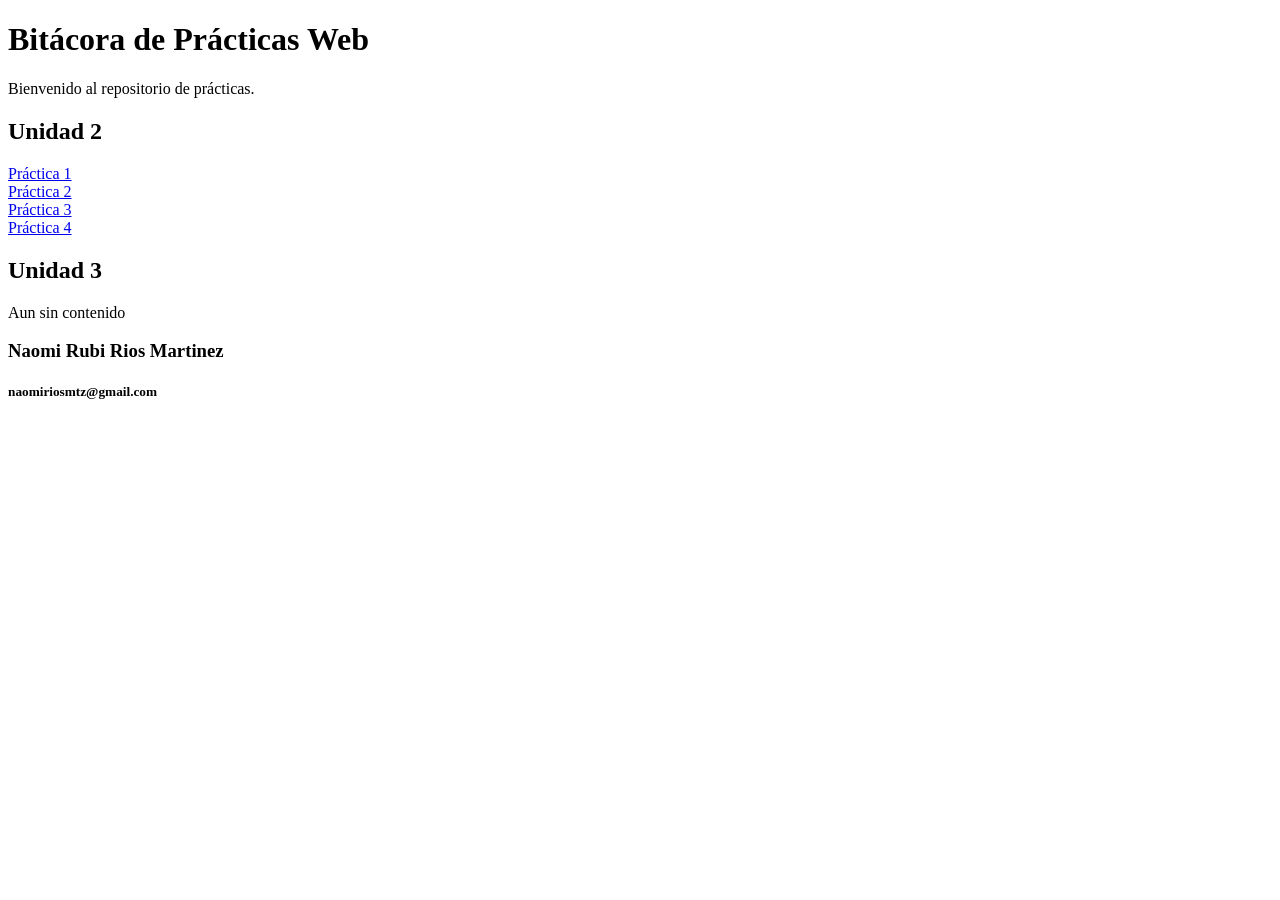
<file: index.html>
<!DOCTYPE html>
<html lang="es">
<head>
    <meta charset="UTF-8">
    <title>Prácticas de Desarrollo Web</title>
</head>
<body>
<header>
    <h1>Bitácora de Prácticas Web</h1>
    <p>Bienvenido al repositorio de prácticas.</p>
</header>
<section>
    <h1>Unidad 2</h1>
    <article><a href="Practica_1/index.html">Práctica 1</a></article>
    <article><a href="Practica_2/index.html">Práctica 2</a></article>
    <article><a href="Practica_3/index.html">Práctica 3</a></article>
    <article><a href="Practica_4/index.html">Práctica 4</a></article>
</section>
<section>
    <h1>Unidad 3</h1>
    <article>
    <p>Aun sin contenido</p>
    </article>
</section>
<footer>
    <h3>Naomi Rubi Rios Martinez </h3>
    <h5> naomiriosmtz@gmail.com</h5>
</footer>
</body>
</html>
</file>
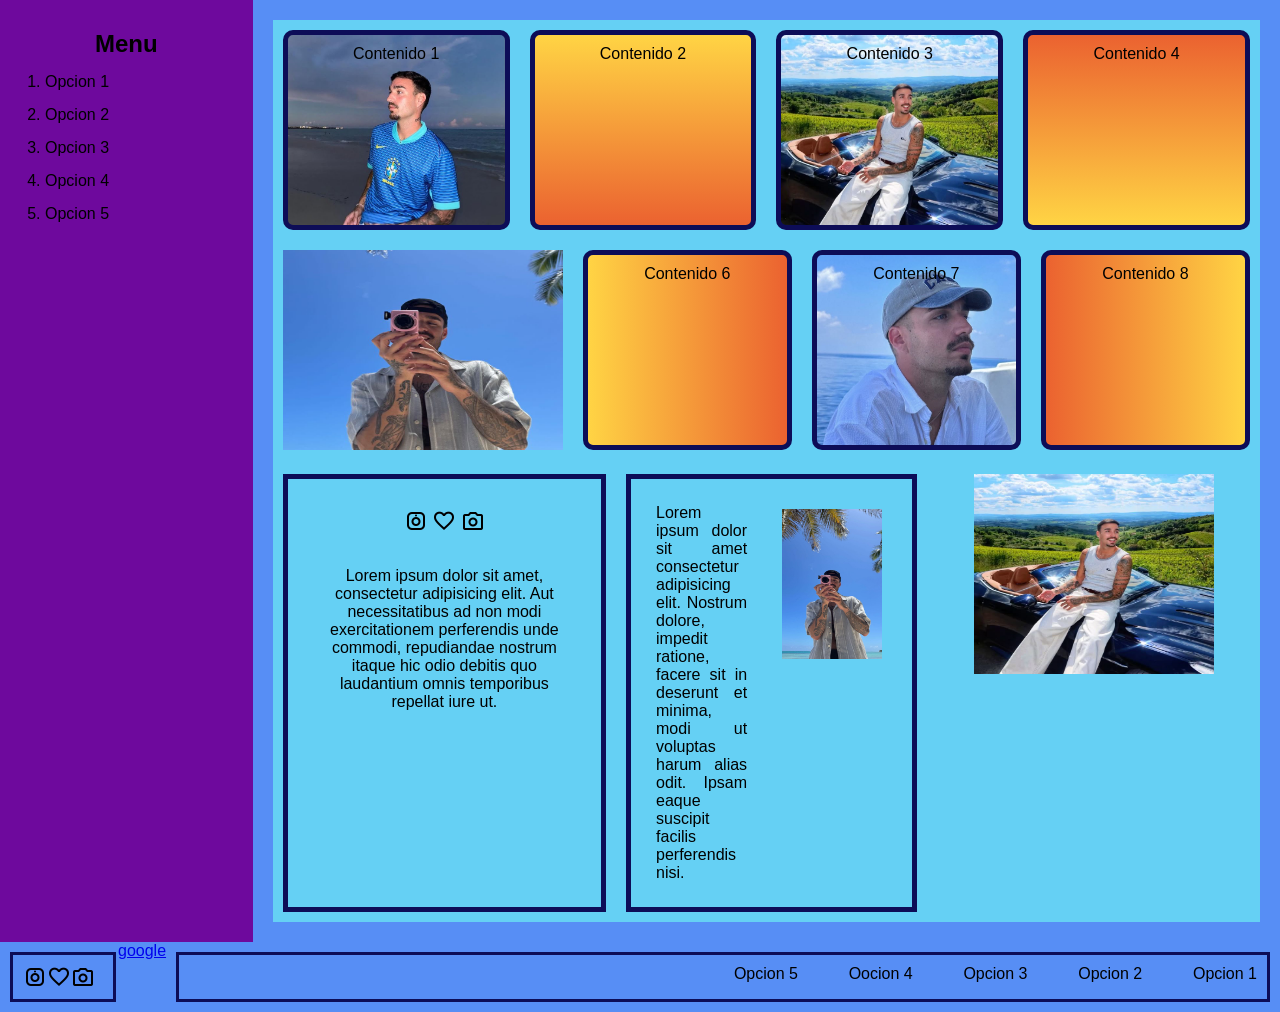
<file: Practica_1/index.html>
<!DOCTYPE html>
<html lang="en">
<head>
    <meta charset="UTF-8">
    <meta name="viewport" content="width=device-width, initial-scale=1.0">
    <title>Document</title>
    <link href="Css/rels.css" rel="stylesheet"/>
    <link rel="stylesheet" href="https://fonts.googleapis.com/css2?family=Material+Symbols+Outlined:opsz,wght,FILL,GRAD@24,400,0,0" />
</head>
<body>
    <main>
     <aside id="barra_lateral">
                <h1>Menu</h1>
            <nav>
                <ol>
                    <li>Opcion 1</li>
                    <li>Opcion 2</li>
                    <li>Opcion 3</li>
                    <li>Opcion 4</li>
                    <li>Opcion 5</li>
                </ol>
            </nav>
        </aside>
        <section class ="columna">
    <section class="contenido">
        <Article id="uno">Contenido 1</Article>
        <Article id="dos">Contenido 2</Article>
        <Article id="tres">Contenido 3</Article>
        <Article id="cuatro">Contenido 4</Article>
    </section>

    <section class="contenido">
       <article id ="imagen"><img src = "Img/rels_camara_cuadro.jpeg" width ="280" height="200"></article> 
        <Article id="seis">Contenido 6</Article>
        <Article id="siete">Contenido 7</Article>
        <Article id="ocho">Contenido 8</Article>
    </section>

    <section class ="contenido">
        <article id="conte_1">
            <article id="iconos">
<span class="material-symbols-outlined">
nest_heat_link_gen_3
</span>
<span class="material-symbols-outlined">
favorite
</span>
<span class="material-symbols-outlined">
photo_camera
</span>
</article>
<article id="lorem">
<p>Lorem ipsum dolor sit amet, consectetur adipisicing elit. Aut necessitatibus ad non modi exercitationem perferendis unde commodi, repudiandae nostrum itaque hic odio debitis quo laudantium omnis temporibus repellat iure ut.</p>
</article>

        </article>
        <article id="conte_2">
                <article id="lorem_2">
                    <p>Lorem ipsum dolor sit amet consectetur adipisicing elit. Nostrum dolore, impedit ratione, facere sit in deserunt et minima, modi ut voluptas harum alias odit. Ipsam eaque suscipit facilis perferendis nisi.</p>
                </article>

            <article id="imagen_2" ><img src="Img/RELS_camara.jpeg" width="100" height="150"></article>
             </article>
             <article id="conte_3"><img src="Img/rels_auto.jpeg" width="240" height="200"></article>
            
    </section>
</section>
        </main>

        <footer>
    <aside>
        <article id="iconos_2">
            <span class="material-symbols-outlined">
nest_heat_link_gen_3
</span>
<span class="material-symbols-outlined">
favorite
</span>
<span class="material-symbols-outlined">
photo_camera
</span>
        </article>
    </aside>
    <article id="google"><a href="http://www.google.com" target="_blank">google</a></article>
    <nav>
                <ul>
                    <li>Opcion 1</li>
                    <li>Opcion 2</li>
                    <li>Opcion 3</li>
                    <li>Oocion 4</li>
                    <li>Opcion 5</li>
                </ul>
            </nav>
</footer>
    
</body>
</html>
</file>
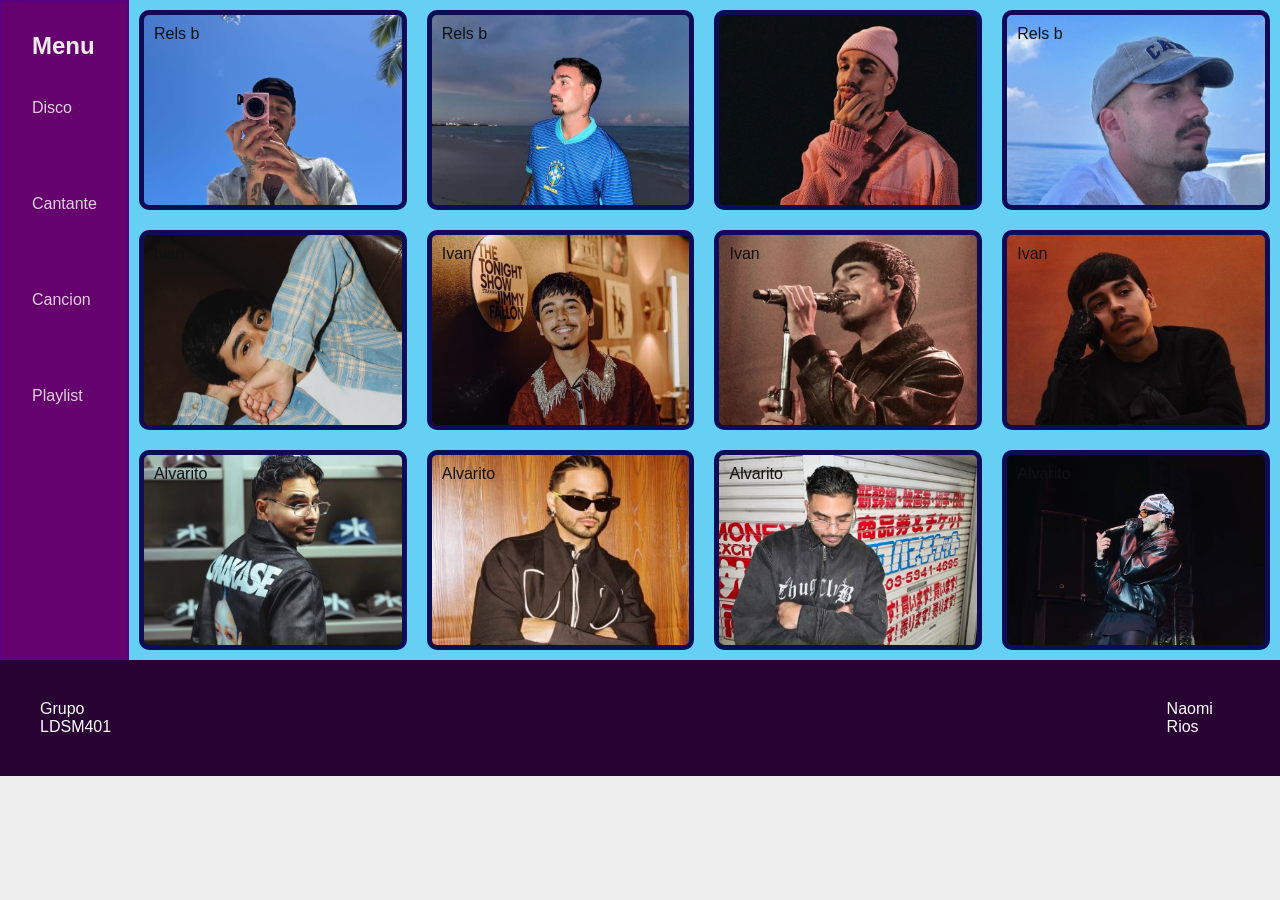
<file: Practica_2/index.html>
<!DOCTYPE html>
<html lang="en">
<head>
    <meta charset="UTF-8">
    <meta name="viewport" content="width=device-width, initial-scale=1.0">
    <title>Document</title>
    <link href="css/estilos.css" rel="stylesheet"/>
</head>
<body>
    <main>
         <aside id="menu">
            <h1>Menu</h1>
                    <nav>
                    <ol>
                        <li><a href="disco.html">Disco</a></li>
                        <li><a href="cantante.html">Cantante</a></li>
                        <li><a href="cancion.html">Cancion</a></li>
                        <li><a href="playlist.html">Playlist</a></li>
                    </ol>
                    </nav>
        </aside>

        

        <section class ="columna">

    <section class="contenido">
        <Article id="uno">Rels b</Article>
        <Article id="dos">Rels b</Article>
        <Article id="tres">Rels b</Article>
        <Article id="cuatro">Rels b</Article>
    </section>

     <section class="contenido">
        <Article id="cinco">Ivan</Article>
        <Article id="seis"> Ivan</Article>
        <Article id="siete">Ivan</Article>
        <Article id="ocho">Ivan</Article>
    </section>
    
     <section class="contenido">
        <Article id="nueve">Alvarito</Article>
        <Article id="diez"> Alvarito</Article>
        <Article id="once">Alvarito</Article>
        <Article id="doce">Alvarito</Article>
    </section>

        </section>
    </main>

    <footer>
        <section id="grupo"><p>Grupo LDSM401</p></section>
        <section id="nombre"><p>Naomi Rios</p></section>
    </footer>
   
</body>
</html>
</file>
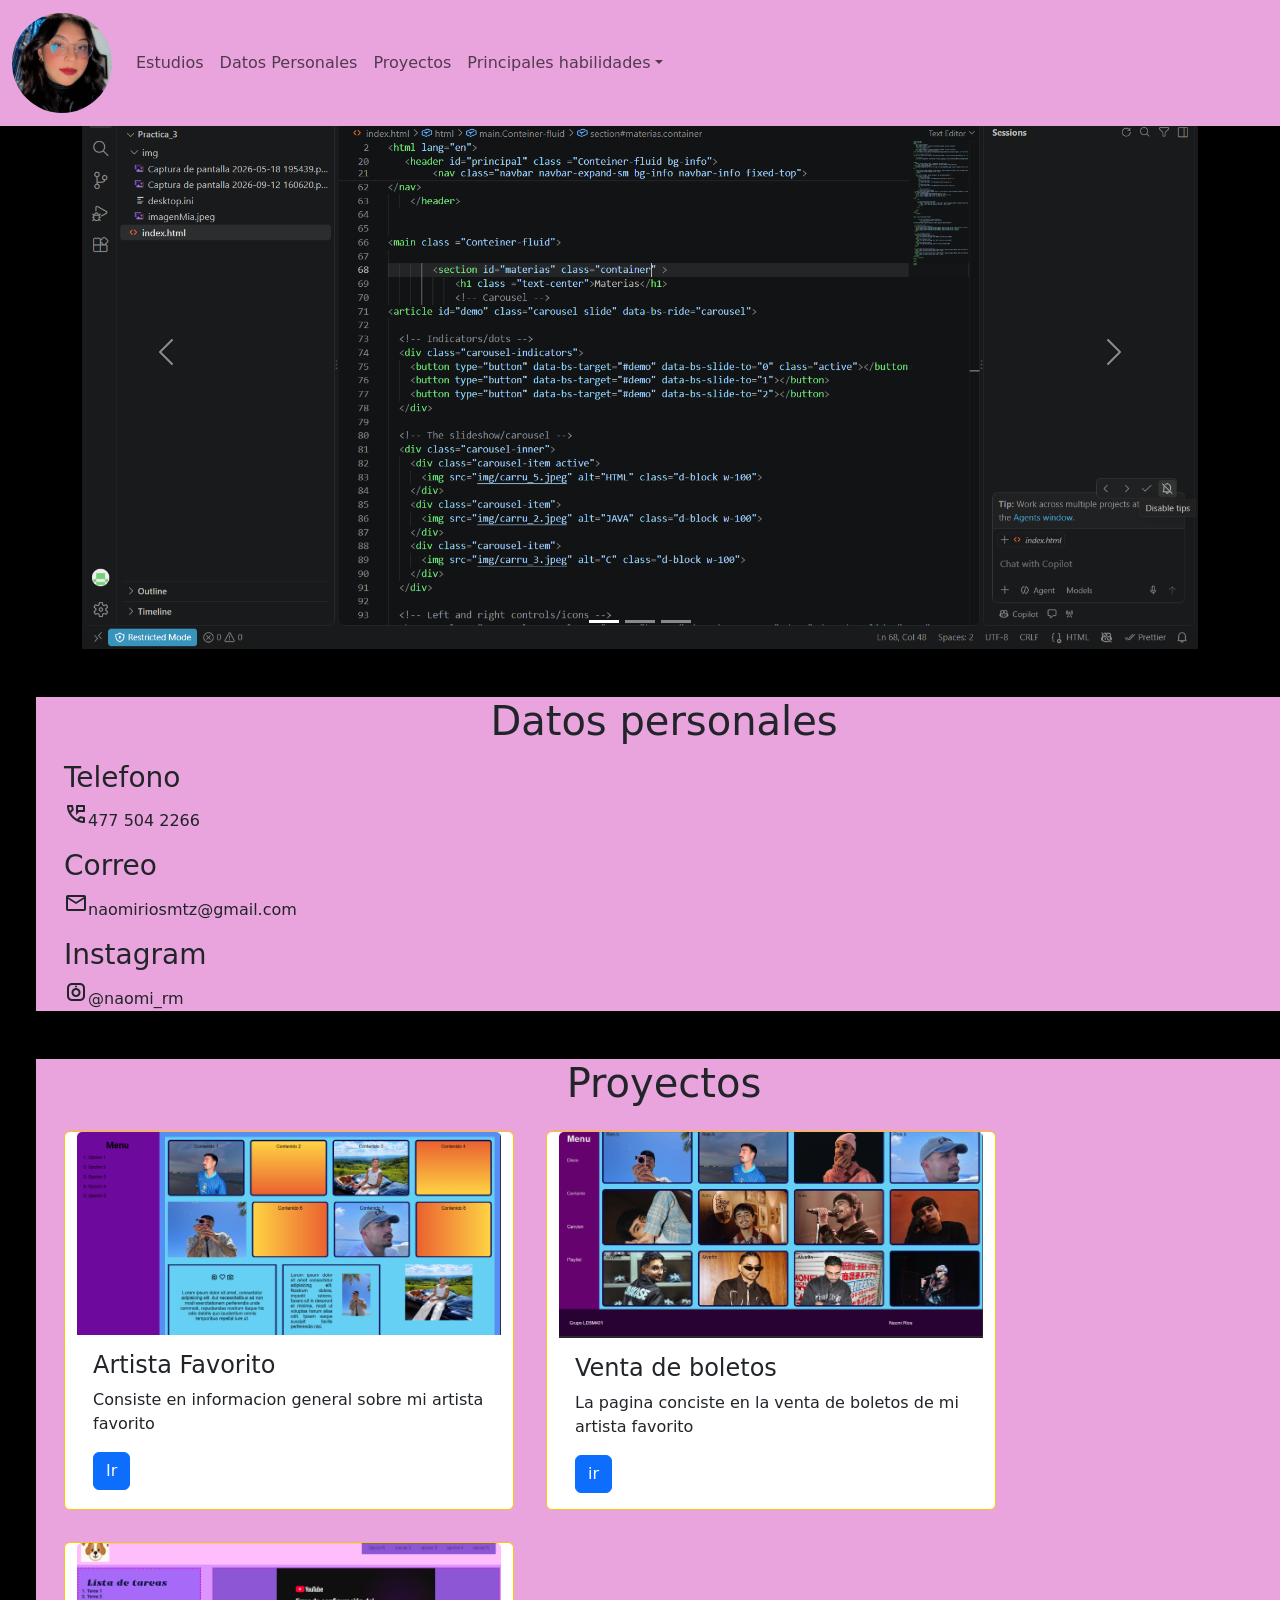
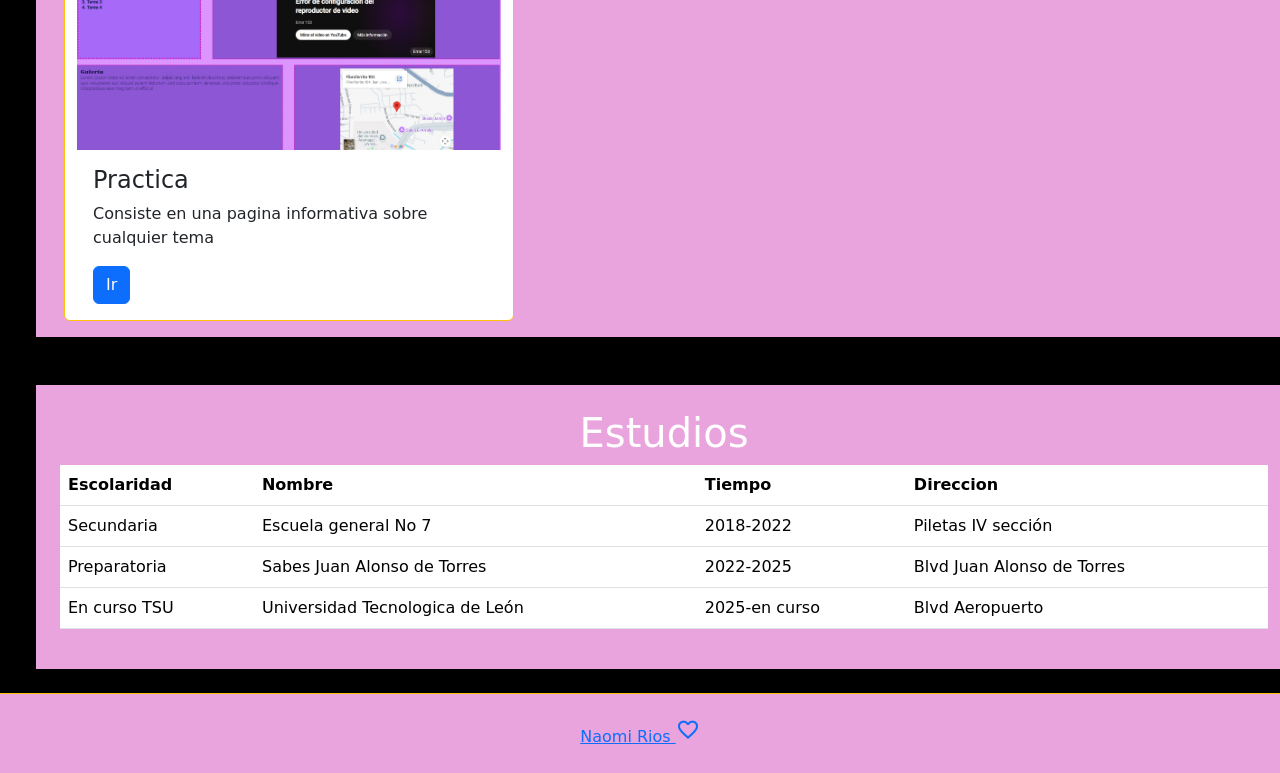
<file: Practica_3/index.html>
<!DOCTYPE html>
<html lang="en">
<head>
    <meta charset="UTF-8">
    <meta name="viewport" content="width=device-width, initial-scale=1.0">
    <title>Curriculum</title>

    <link rel="stylesheet" href="css/curriculum.css">
       <!--First Mobile-->
    <meta name="viewport" content="width=device-width, initial-scale=1.0">
    <!-- Latest compiled and minified CSS -->
<link href="https://cdn.jsdelivr.net/npm/bootstrap@5.3.8/dist/css/bootstrap.min.css" rel="stylesheet">

<!-- Latest compiled JavaScript -->
<script src="https://cdn.jsdelivr.net/npm/bootstrap@5.3.8/dist/js/bootstrap.bundle.min.js"></script>
  
    <!--icono-->
    <link rel="stylesheet" href="https://fonts.googleapis.com/css2?family=Material+Symbols+Outlined:opsz,wght,FILL,GRAD@24,400,0,0" />
</head>

<body class="bg-black">

   <header id="principal" class ="Conteiner-fluid">
        <nav class="navbar navbar-expand-sm  fixed-top">
  <div class="container-fluid">
    <a class="navbar-brand" href="#"><img src="img/imagenMia.jpeg" class="rounded-circle" alt="Cinque Terre" width="100px" height="100px">
</a>

    <button class="navbar-toggler" type="button" data-bs-toggle="collapse" data-bs-target="#collapsibleNavbar">
      <span class="navbar-toggler-icon"></span>
    </button>

    <div class="collapse navbar-collapse" id="collapsibleNavbar">
      <ul class="navbar-nav">
        <li class="nav-item">
          <a class="nav-link" href="#estudios">Estudios </a>
        </li>
        <li class="nav-item">
          <a class="nav-link" href="#datos_personales">Datos Personales</a>
        </li>
        <li class="nav-item">
          <a class="nav-link" href="#proyectos">Proyectos</a>
        </li>
        
        <!--Menu desplegable-->
        <li class="nav-item dropdown">
  <a class="nav-link dropdown-toggle" href="#" role="button" data-bs-toggle="dropdown">Principales habilidades</a>
  <ul class="dropdown-menu">
    <li><a class="dropdown-item" href="#codigos">Codigos</a></li>
    <li><a class="dropdown-item" href="#"> Base de Datos</a></li>
    <li><a class="dropdown-item" href="#">HTML</a></li>
  </ul>
</li>
      </ul>

      

    </div>
  </div>
</nav>
    </header>


<main class ="container-fluid">

        <section id="codigos" class="container" >
            <h1 class ="text-center">Trabajo</h1>
            <!-- Carousel -->
<article id="demo" class="carousel slide" data-bs-ride="carousel">

  <!-- Indicators/dots -->
  <div class="carousel-indicators">
    <button type="button" data-bs-target="#demo" data-bs-slide-to="0" class="active"></button>
    <button type="button" data-bs-target="#demo" data-bs-slide-to="1"></button>
    <button type="button" data-bs-target="#demo" data-bs-slide-to="2"></button>
  </div>

  <!-- The slideshow/carousel -->
  <div class="carousel-inner">
    <div class="carousel-item active">
      <img src="img/html.png" alt="HTML" class="d-block w-100">
    </div>
    <div class="carousel-item">
      <img src="img/html_1.png" alt="JAVA" class="d-block w-100">
    </div>
    <div class="carousel-item">
      <img src="img/codigo_3.png" alt="C" class="d-block w-100">
    </div>
  </div>

  <!-- Left and right controls/icons -->
  <button class="carousel-control-prev" type="button" data-bs-target="#demo" data-bs-slide="prev">
    <span class="carousel-control-prev-icon"></span>
  </button>
  <button class="carousel-control-next" type="button" data-bs-target="#demo" data-bs-slide="next">
    <span class="carousel-control-next-icon"></span>
  </button>
</article>
        </section>

  <section id ="datos_personales" class = "container-fluid  m-4 mt-5" >
            <h1 class = "text-center">Datos personales </h1>
            <article class = "m-3">
              <h3>Telefono</h3>
              <p> <span class="material-symbols-outlined">
            perm_phone_msg
                </span>477 504 2266</p>
            </article>
            <article class = "m-3">
              <h3>Correo</h3>
              <p><span class="material-symbols-outlined">
                mail
                </span>naomiriosmtz@gmail.com</p>
            </article>
            <article class ="m-3" >
              <h3>Instagram</h3>
              <p> <span class="material-symbols-outlined">
              nest_heat_link_gen_3
                </span>@naomi_rm</p>
            </article>
</section>

      <section id="proyectos" class="container-fluid row m-4 w-100 mt-5">
            <h1 class = "text-center ">Proyectos</h1>

            <article class="card m-3 border-warning" style="width:450px">
                <img class="card-img-top" src="img/practica_2.png" alt="Card image">
                <div class="card-body">
                <h4 class="card-title">Artista Favorito</h4>
                <p class="card-text">Consiste en informacion general sobre mi 
                  artista favorito
                </p>
                <a href="https://naomi1803.github.io/practica_26/Practica_1/index.html" class="btn btn-primary">Ir</a>
                </div>
            </article>

            <article class="card m-3 border-warning" style="width:450px">
                <img class="card-img-top" src="img/practica_3.png" alt="Card image">
                <div class="card-body">
                <h4 class="card-title">Venta de boletos</h4>
                <p class="card-text">La pagina conciste en la venta de boletos de mi artista favorito </p>
                <a href="https://naomi1803.github.io/practica_26/Practica_2/index.html" class="btn btn-primary">ir</a>
                </div>
            </article>

            <article class="card m-3 border-warning" style="width:450px">
                <img class="card-img-top" src="img/practica_1.png" alt="Card image">
                <div class="card-body">
                <h4 class="card-title">Practica</h4>
                <p class="card-text">Consiste en una pagina informativa sobre cualquier tema</p>
                <a data-bs-toggle="modal" data-bs-target="#myModalRegistro" class="btn btn-primary">Ir</a>
                </div>
            </article>
      </section>

      <section id = "estudios" class="container-fluid  col-sm-12  p-4 m-4 mt-5" >
           <h1 class = "text-white text-center">Estudios</h1>

            <article id="tablaDatos">
                
                <table class="table table-hover">
    <thead>
      <tr>
        <th>Escolaridad</th>
        <th>Nombre</th>
        <th>Tiempo</th>
        <th>Direccion</th>
      </tr>
    </thead>
    <tbody>
      <tr>
        <td>Secundaria</td>
        <td>Escuela general No 7</td>
        <td>2018-2022</td>
        <td>Piletas IV sección</td>
        
      </tr>
      <tr>
        <td>Preparatoria</td>
        <td>Sabes Juan Alonso de Torres</td>
        <td>2022-2025</td>
        <td>Blvd Juan Alonso de Torres</td>
        
      </tr>
      <tr>
        <td>En curso TSU</td>
        <td>Universidad Tecnologica de León</td>
        <td>2025-en curso</td>
         <td>Blvd Aeropuerto</td>
      </tr>
    </tbody>
  </table>
            </article>
        </section>
 

</main>
 <footer class="p-4  text-white text-center border-warning border-top"><a href="#principal">
        Naomi Rios <span class="material-symbols-outlined text-center">
favorite
</span>
    </a></footer>



<!-- The Modal -->
<div class="modal" id="myModalRegistro">
  <div class="modal-dialog">
    <div class="modal-content">

      <!-- Modal Header -->
      <div class="modal-header">
        <h4 class="modal-title">Lo sentimos</h4>
        <button type="button" class="btn-close" data-bs-dismiss="modal"></button>
      </div>

      <!-- Modal body -->
      <div class="modal-body">
        <span class="material-symbols-outlined">
warning
</span>
<h3>Lo sentimos esta opcion a un no esta disponible</h3>
      </div>

      <!-- Modal footer -->
      <div class="modal-footer">
        <button type="button" class="btn btn-danger" data-bs-dismiss="modal">Close</button>
      </div>

    </div>
  </div>
</div>
  


</body>

    

</html>
</file>
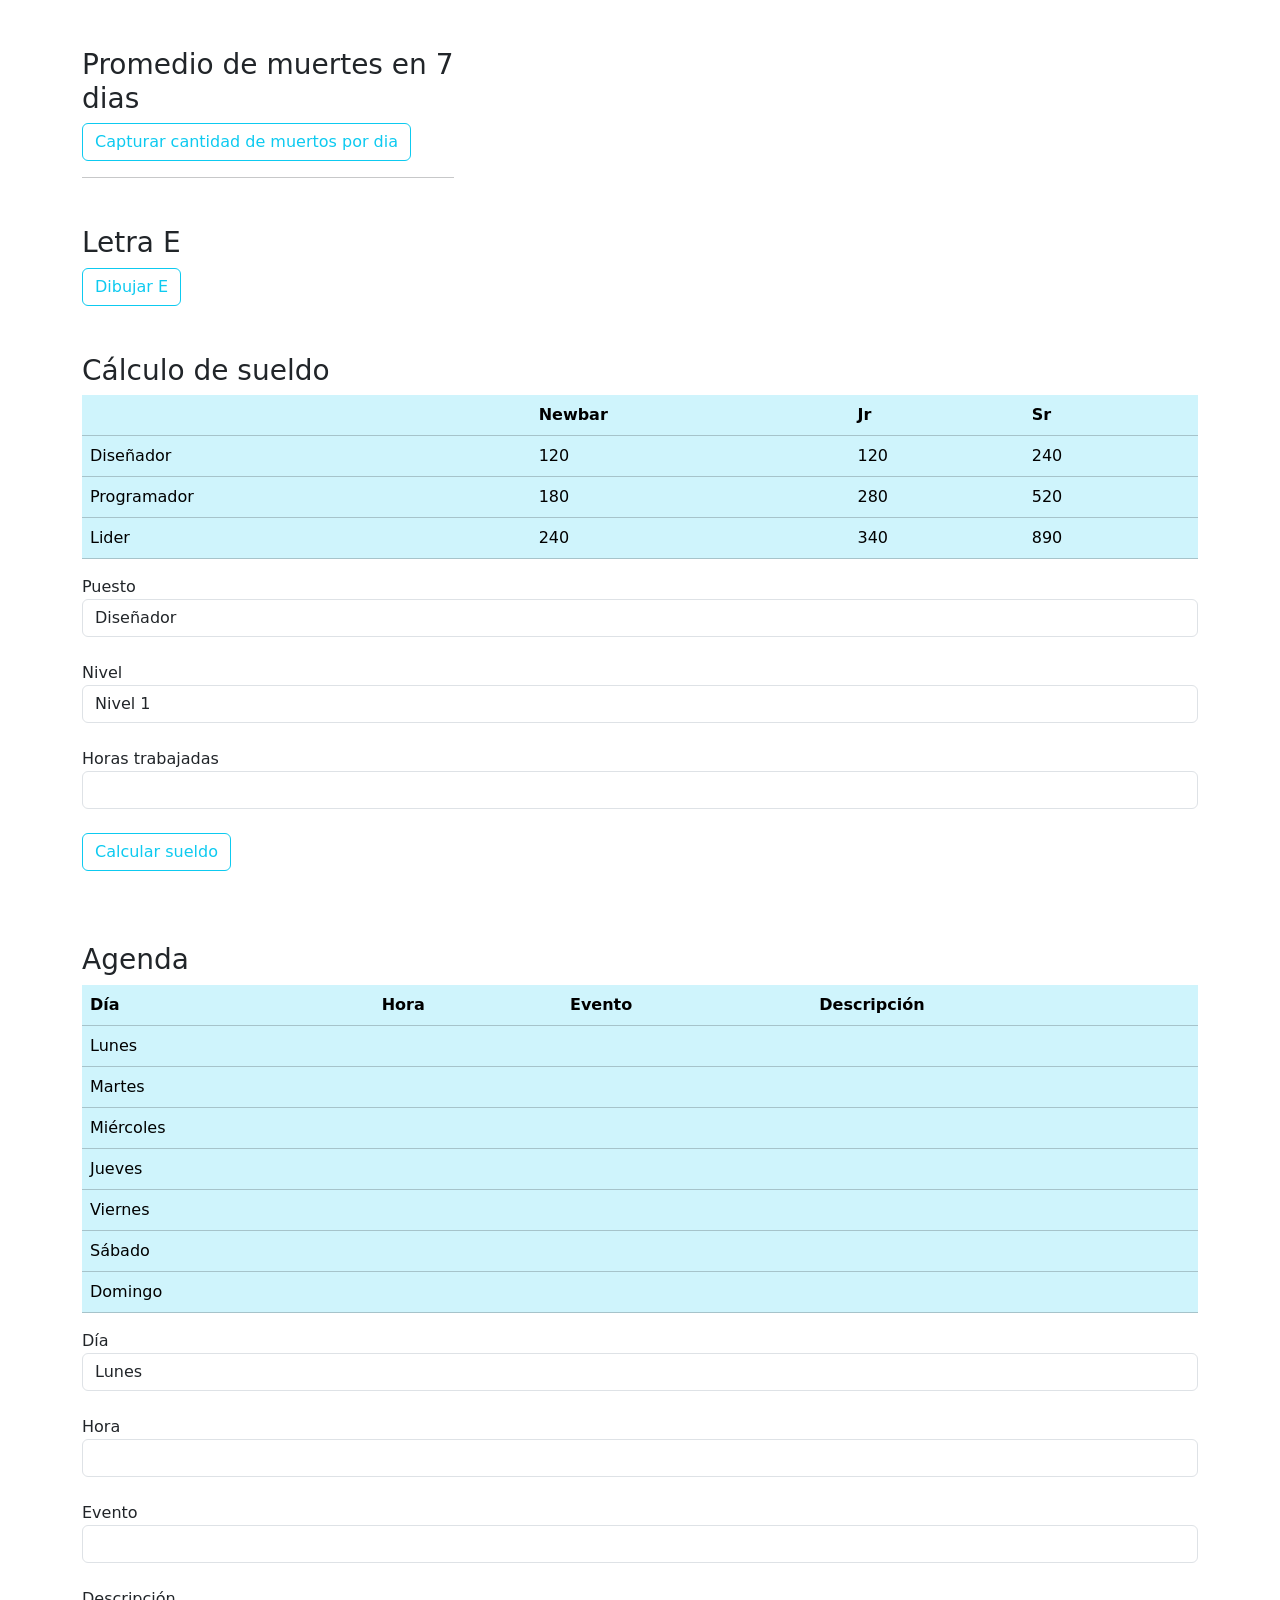
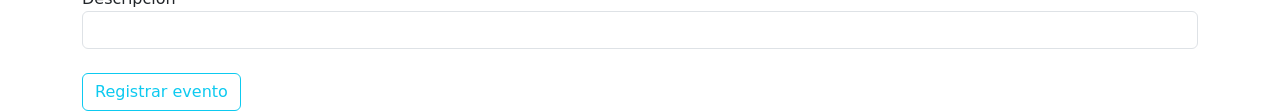
<file: Practica_4/index.html>
<!DOCTYPE html>
<html lang="en">

<head>
    <meta charset="UTF-8">
    <meta name="viewport" content="width=device-width, initial-scale=1.0">
    <link href="https://cdn.jsdelivr.net/npm/bootstrap@5.3.8/dist/css/bootstrap.min.css" rel="stylesheet">
    <script src="https://cdn.jsdelivr.net/npm/bootstrap@5.3.8/dist/js/bootstrap.bundle.min.js"></script>
    <title>Document</title>
</head>
<body>
    <section class="container mt-5">
         <article class="col-sm-4">
            <h3>Promedio de muertes en 7 dias</h3>       
            <button type="button" class="btn btn-outline-info" onclick="cargar()">Capturar cantidad de muertos por dia </button>
            <hr>
          <p id="promedio"></p>
          </article>
    </section>



    <section class="container mt-5">
    <h3>Letra E</h3>
    <article id="letraF"></article>
    <button class="btn btn-outline-info" type="button" onclick="dibujarF()">Dibujar E</button>
     <h1 id="impF"></h1>
    </section>


    <section class="container mt-5">
    <h3>Cálculo de sueldo</h3>

    <table class="table table-info table-hover">
    <thead>
        <tr>
            <th></th>
            <th>Newbar</th>
            <th>Jr</th>
            <th>Sr</th>
        </tr>
    </thead>

    <tbody>
        <tr>
            <td>Diseñador</td>
            <td>120</td>
            <td>120</td>
            <td>240</td>
        </tr>

        <tr>
            <td>Programador</td>
            <td>180</td>
            <td>280</td>
            <td>520</td>
        </tr>

        <tr>
            <td>Lider</td>
            <td>240</td>
            <td>340</td>
            <td>890</td>
        </tr>
    </tbody>
</table>

    <form action="#">
        <label>Puesto</label>
        <select id="puesto" class="form-control">
            <option value="0">Diseñador</option>
            <option value="1">Programador</option>
            <option value="2">Líder</option>
        </select>

        <br>

        <label>Nivel</label>
        <select id="nivel" class="form-control">
            <option value="0">Nivel 1</option>
            <option value="1">Nivel 2</option>
            <option value="2">Nivel 3</option>
        </select>

        <br>

        <label>Horas trabajadas</label>
        <input type="number" id="hrs" class="form-control">

        <br>

        <button type="button" class="btn btn-outline-info" onclick="calcularSueldo()">
            Calcular sueldo
        </button>
    </form>

    <br>

    <h4 id="total"></h4>
</section>


<section class="container mt-5">
    <h3>Agenda</h3>

    
        <table class="table table-info table-hover">
    <thead>
        <tr>
            <th>Día</th>
            <th>Hora</th>
            <th>Evento</th>
            <th>Descripción</th>
        </tr>
    </thead>

    <tbody>
        <tr>
            <td>Lunes</td>
            <td id="hora0"></td>
            <td id="evento0"></td>
            <td id="descripcion0"></td>
        </tr>

        <tr>
            <td>Martes</td>
            <td id="hora1"></td>
            <td id="evento1"></td>
            <td id="descripcion1"></td>
        </tr>

        <tr>
            <td>Miércoles</td>
            <td id="hora2"></td>
            <td id="evento2"></td>
            <td id="descripcion2"></td>
        </tr>

        <tr>
            <td>Jueves</td>
            <td id="hora3"></td>
            <td id="evento3"></td>
            <td id="descripcion3"></td>
        </tr>

        <tr>
            <td>Viernes</td>
            <td id="hora4"></td>
            <td id="evento4"></td>
            <td id="descripcion4"></td>
        </tr>

        <tr>
            <td>Sábado</td>
            <td id="hora5"></td>
            <td id="evento5"></td>
            <td id="descripcion5"></td>
        </tr>

        <tr>
            <td>Domingo</td>
            <td id="hora6"></td>
            <td id="evento6"></td>
            <td id="descripcion6"></td>
        </tr>
    </tbody>
</table>
    </thead>
    <tbody id="impAgenda">
    </tbody>

    <label>Día</label>
    <select id="dia" class="form-control">
        <option value="0">Lunes</option>
        <option value="1">Martes</option>
        <option value="2">Miércoles</option>
        <option value="3">Jueves</option>
        <option value="4">Viernes</option>
        <option value="5">Sábado</option>
        <option value="6">Domingo</option>
    </select>

    <br>

    <label>Hora</label>
    <input type="text" id="hora" class="form-control">

    <br>

    <label>Evento</label>
    <input type="text" id="evento" class="form-control">

    <br>

    <label>Descripción</label>
    <input type="text" id="descripcion" class="form-control">

    <br>

    <button class="btn btn-outline-info" onclick="registrarAgenda()">
        Registrar evento
    </button>
<article id="impAgenda"></article>
</section>
    <script src="arreglo.js"></script>
</body>
</html>
</file>
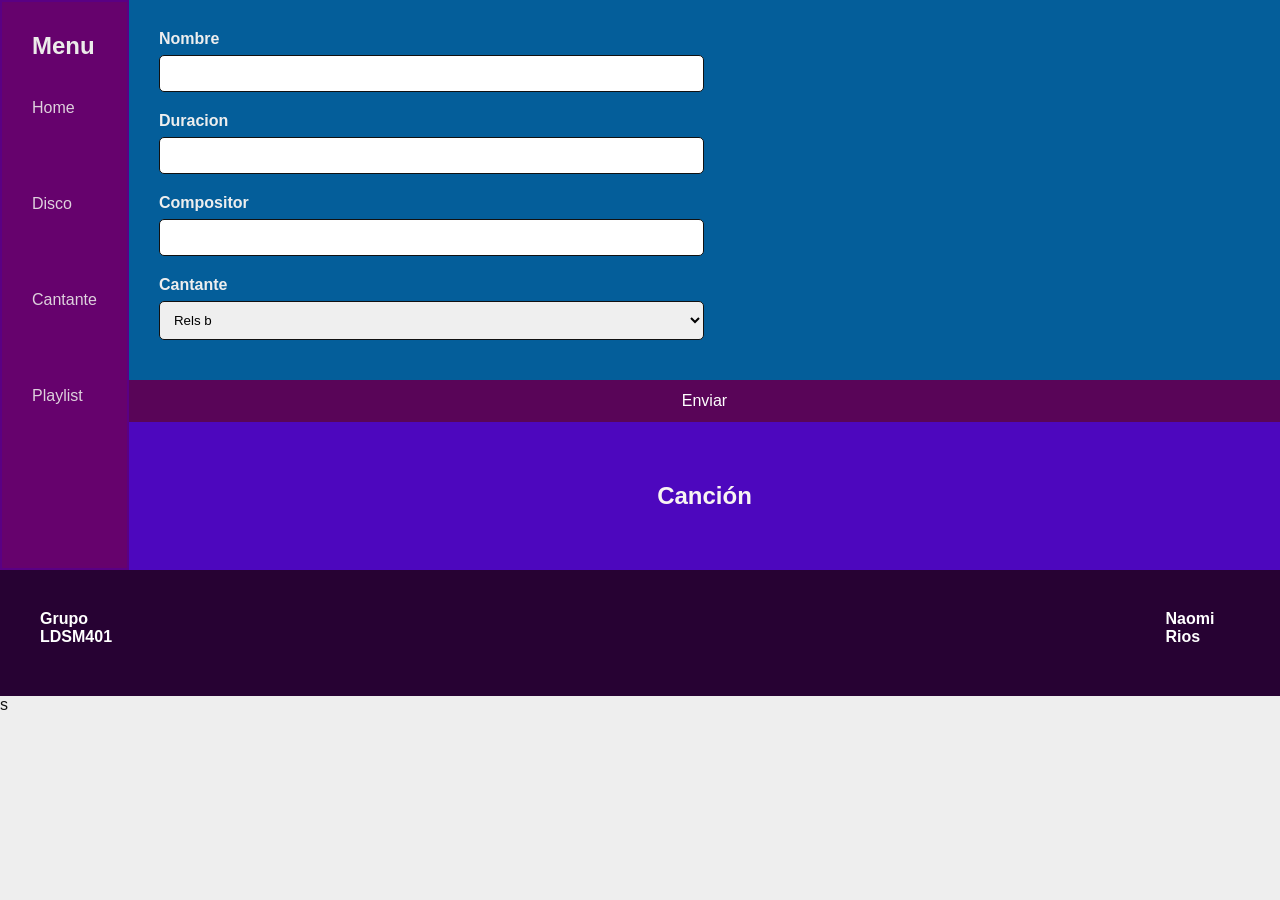
<file: Practica_2/cancion.html>
<!DOCTYPE html>
<html lang="es">
<head>
    <meta charset="UTF-8">
    <meta name="viewport" content="width=device-width, initial-scale=1.0">
    <meta author="Fernando Gonzalez">
    <meta keywords="html, etiquetas, arquitectura">
    <title>Disco</title>
    <link rel="stylesheet" href="css/cancion.css">
</head>

<body>

    <main>
        <aside id="menu">
            <h1>Menu</h1>
                    <nav>
                    <ol>
                        <li><a href="index.html">Home</a></li>
                        <li><a href="disco.html">Disco</a></li>
                        <li><a href="cantante.html">Cantante</a></li>
                        <li><a href="playlist.html">Playlist</a></li>
                    </ol>
                    </nav>
        </aside>
        <section id="cuadro">
            <form>
            <section id="formulario">
                <div>
                <label for="nombre">Nombre</label>
                <input type="text" id="nombre" name="nombre">
            </div>

            <div>
                <label for="duracion">Duracion</label>
                <input type="text" id="duracion" name="duracion">
            </div>

             <div>
                <label for="compositor">Compositor</label>
                <input type="text" id="compositor" name="compositor">
            </div>

            <div>
                <label for="cantante">Cantante</label>
                <select id="cantante" aria-placeholder="Seleccionar cantante" name = "cantante">
                    <option value="1">Rels b</option>
                    <option value="2">Ivan Cornejo</option>
                    <option value="3">Alvarito Dias</option>
                </select>
            </div>

           </section>
             </form>
            
           
        <section>
            <div>
                <button type="button" onclick="mostrarDatos3();">Enviar</button>
            </div>
        </section>
            <header>
               
        <h1>Canción</h1>
    </header>
        </section>
    </main>
    
    <footer>
        <section id="grupo"><p>Grupo LDSM401</p></section>
        <section id="nombre"><p>Naomi Rios</p></section>
    </footer>
    <script src="js/funcionalidad.js"></script>
</body>s
</html>
</file>
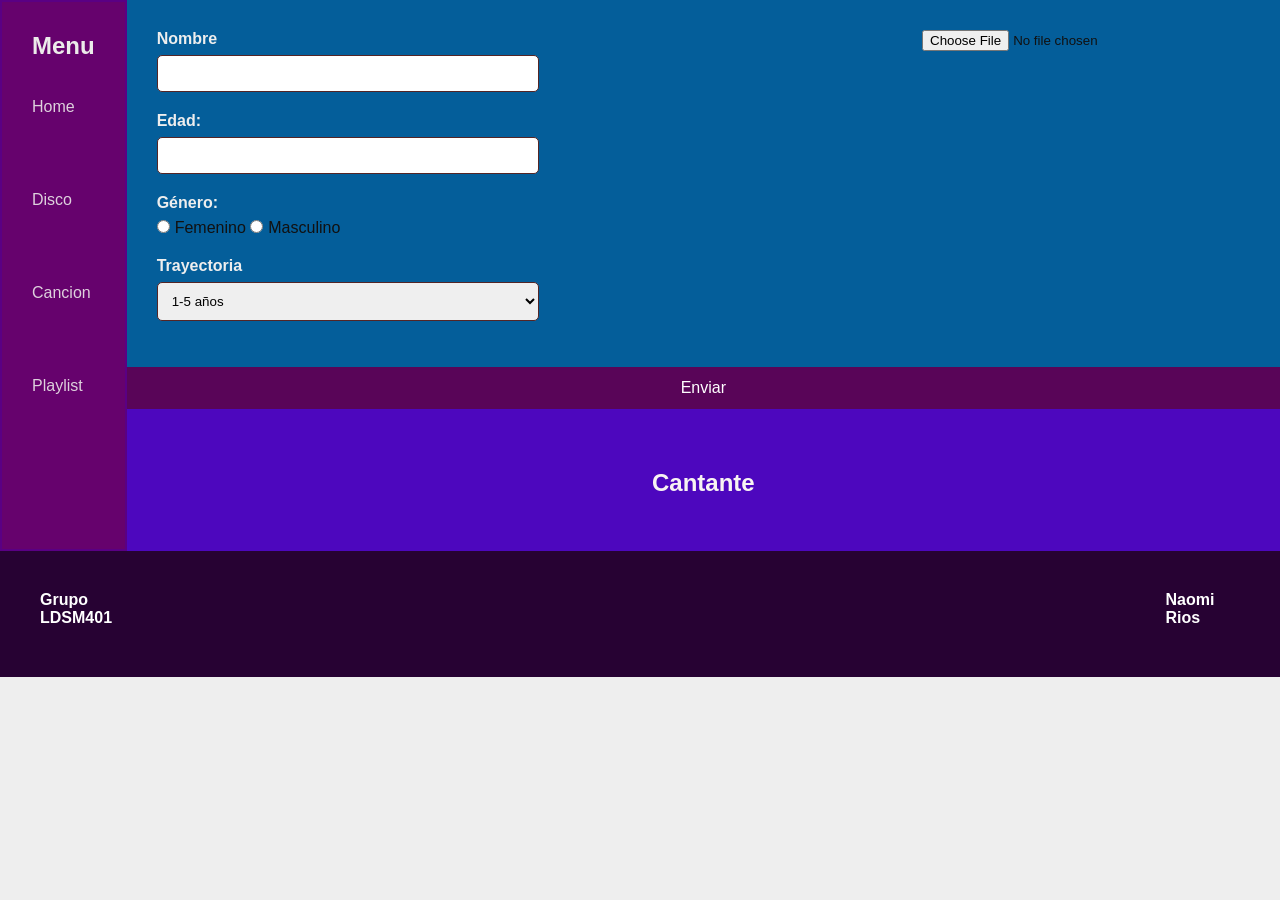
<file: Practica_2/cantante.html>
<!DOCTYPE html>
<html lang="es">
<head>
    <meta charset="UTF-8">
    <meta name="viewport" content="width=device-width, initial-scale=1.0">
    <meta author="Fernando Gonzalez">
    <meta keywords="html, etiquetas, arquitectura">
    <title>Disco</title>
    <link rel="stylesheet" href="css/cantante.css">
</head>

<body>

    <main>
        <aside id="menu">
            <h1>Menu</h1>
                    <nav>
                    <ol>
                        <li><a href="index.html">Home</a></li>
                        <li><a href="disco.html">Disco</a></li>
                        <li><a href="cancion.html">Cancion</a></li>
                        <li><a href="playlist.html">Playlist</a></li>
                    </ol>
                    </nav>
        </aside>
        <section id="cuadro">
            <form>
            <section id="formulario">
                <div>
                <label for="nombre">Nombre</label>
                <input type="text" id="nombre" name="nombre">
            </div>

            <div>
                <label for="edad">Edad:</label>
                <input type="number" id="edad" name="edad">
            </div>

            <div>
             <label> Género:</label>
                <input type="radio" name="genero" id="genero" value="F">Femenino
                <input type="radio" name="genero" id="genero" value="M">Masculino
            </div>

            <div>
                <label for="trayectoria">Trayectoria</label>
                <select id="trayectoria" aria-placeholder="Seleccionar trayectoria" name = "trayectoria">
                    <option value="1">1-5 años</option>
                    <option value="2">6-10 años</option>
                    <option value="3">11-50 años</option>
                </select>
            </div>
            </section>
            <section id="imag">
                <div>
                <input type="file" id="img" name="imagen">
            </div>
            </section>
            
            
        </form>
        <section>
            <div>
                <button type="button" onclick="mostrarDatos2();">Enviar</button>
            </div>
        </section>
            <header>
               
        <h1>Cantante</h1>
    </header>
        </section>
        
    </main>
    
    <footer>
        <section id="grupo"><p>Grupo LDSM401</p></section>
        <section id="nombre"><p>Naomi Rios</p></section>
    </footer>
    <script src="js/funcionalidad.js"></script>
</body>
</html>
</file>
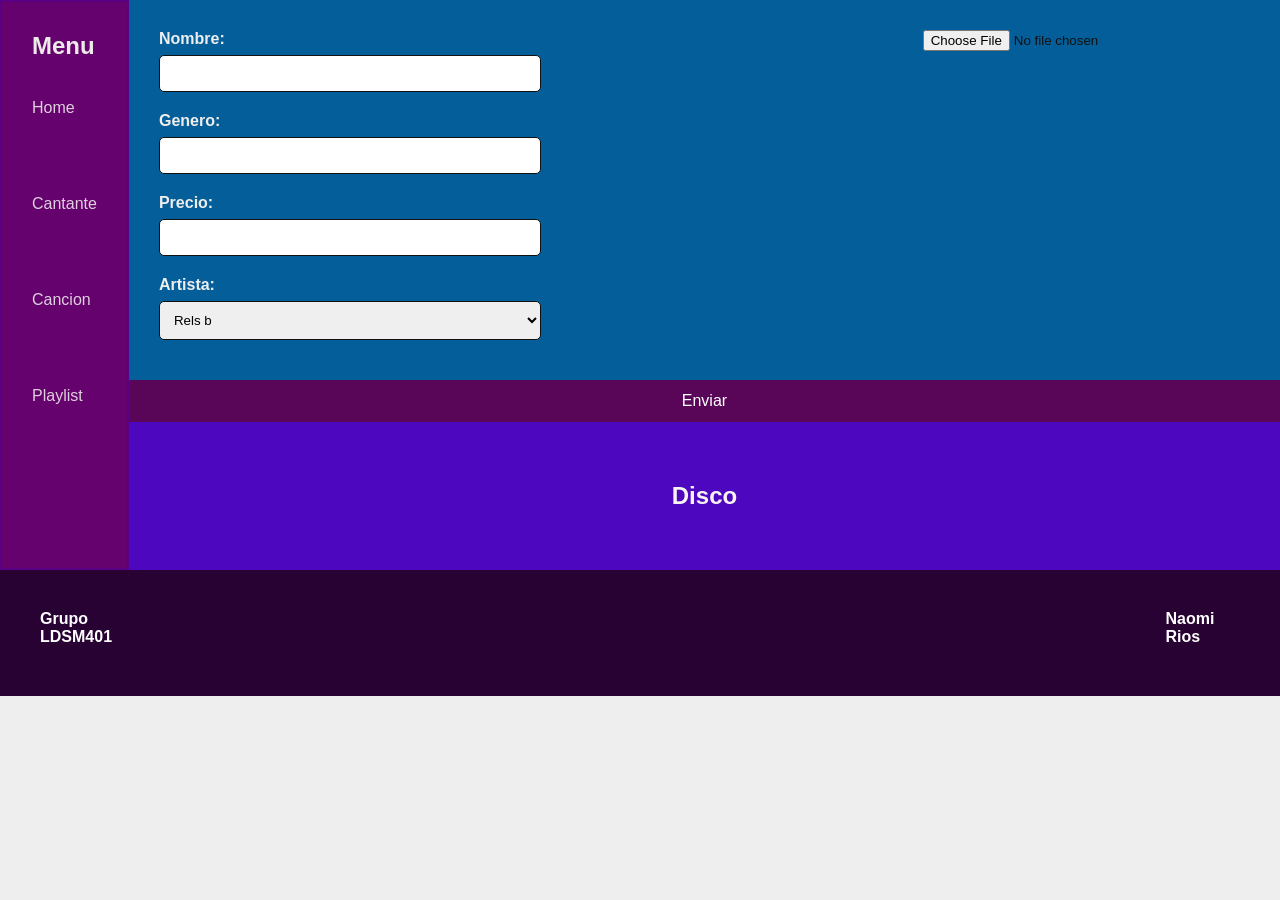
<file: Practica_2/disco.html>
<!DOCTYPE html>
<html lang="es">
<head>
    <meta charset="UTF-8">
    <meta name="viewport" content="width=device-width, initial-scale=1.0">
    <meta author="Fernando Gonzalez">
    <meta keywords="html, etiquetas, arquitectura">
    <title>Disco</title>
    <link rel="stylesheet" href="css/disco.css">
</head>

<body>

    <main>
        <aside id="menu">
            <h1>Menu</h1>
                    <nav>
                    <ol>
                        <li><a href="index.html">Home</a></li>
                        <li><a href="cantante.html">Cantante</a></li>
                        <li><a href="cancion.html">Cancion</a></li>
                        <li><a href="playlist.html">Playlist</a></li>
                    </ol>
                    </nav>
        </aside>
        <section id="cuadro">
            <form>
            <section id="formulario">
                <div>
                <label for="nombre">Nombre:</label>
                <input type="text" id="nombre" name="nombre">
            </div>

            <div>
                <label for="genero">Genero:</label>
                <input type="text" id="genero" name="genero">
            </div>

            <div>
                <label for="precio">Precio:</label>
                <input type="text" id="precio" name="precio">
            </div>
<div>
    <label for="artista"> Artista:</label>
     <select id="artista" aria-placeholder="Seleccionar ciudad" name="artistas">
                                    <option value="1">Rels b</option>
                                    <option value="2">Ivan Cornejo</option>
                                    <option value="3">Alvarito dias</option>
                                </select>
</div>
            </section>
            <section id="imag">
                <div>
                <input type="file" id="img" name="imagen">
            </div>
            </section>
            
            
        </form>
        <section>
            <div>
                <button type="button" onclick="mostrarDatos1();">Enviar</button>
            </div>
        </section>
            <header>
               
        <h1>Disco</h1>
    </header>
        </section>
        
    </main>
    
    <footer>
        <section id="grupo"><p>Grupo LDSM401</p></section>
        <section id="nombre"><p>Naomi Rios</p></section>
    </footer>
    <script src="js/funcionalidad.js"></script>
</body>
</html>
</file>
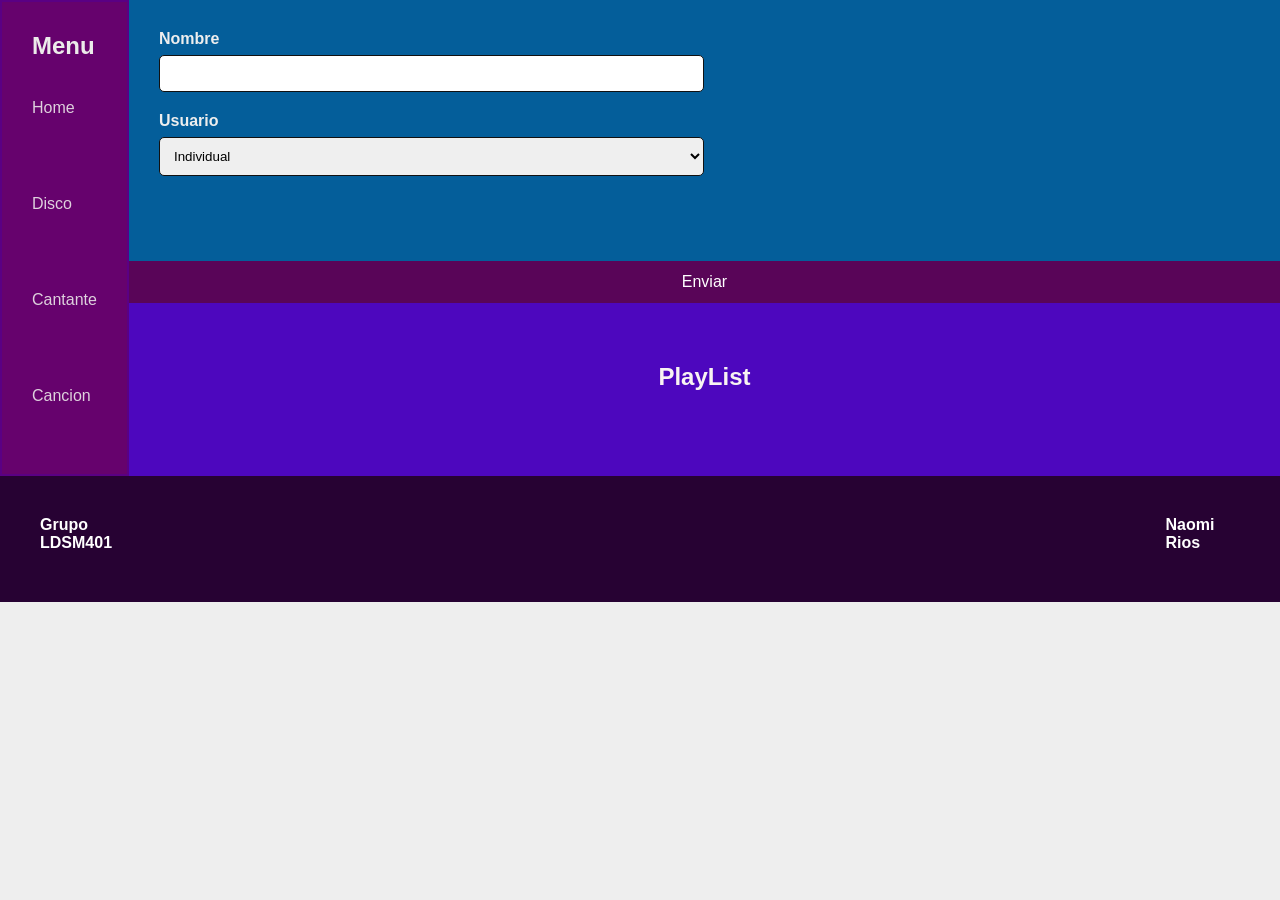
<file: Practica_2/playlist.html>
<!DOCTYPE html>
<html lang="es">
<head>
    <meta charset="UTF-8">
    <meta name="viewport" content="width=device-width, initial-scale=1.0">
    <meta author="Fernando Gonzalez">
    <meta keywords="html, etiquetas, arquitectura">
    <title>Disco</title>
    <link rel="stylesheet" href="css/playlist.css">
</head>

<body>

    <main>
        <aside id="menu">
            <h1>Menu</h1>
                    <nav>
                    <ol>
                        <li><a href="index.html">Home</a></li>
                        <li><a href="disco.html">Disco</a></li>
                        <li><a href="cantante.html">Cantante</a></li>
                        <li><a href="cancion.html">Cancion</a></li>
                    </ol>
                    </nav>
        </aside>

        <section id="cuadro">
            <form>
                <section id="formulario">
            <div>
                <label for="nombre">Nombre</label>
                <input type="text" id="nombre" name="nombre">
            </div>

            <div>
                <label for="usuario">Usuario</label>
                <select id="usuario" aria-placeholder="Seleccionar usuario" name = "usuario">
                    <option value="1">Individual</option>
                    <option value="2">Duo</option>
                    <option value="3">Familiar</option>
                </select>
            </div>

            </section>
            </form>
        
          
             
        <section>
            <div>
                <button type="button" onclick="mostrarDatos4();">Enviar</button>
            </div>
        </section>
            <header>
               
        <h1>PlayList</h1>
    </header>
        </section>
    </main>
    
    <footer>
        <section id="grupo"><p>Grupo LDSM401</p></section>
        <section id="nombre"><p>Naomi Rios</p></section>
    </footer>
    <script src="js/funcionalidad.js"></script>
</body>
</html>
</file>
<file: Practica_1/Css/rels.css>
*{box-sizing: border-box;
    margin:0; 
    padding:0
}
body{
    background-color: #578EF5;
    color:#000; 
   font-family: "Roboto", sans-serif;
  font-optical-sizing: auto;
  font-weight: 200;
  font-style: normal;
}
main{
    display: flex;
    flex-direction: row;
}
.columna{
    display: flex;
    flex-direction: column;
    width: 80%;
    padding: 10px;
    margin: 10px;
}
.contenido{
    display:flex;
    flex-direction: row;
    background-color: #65D0F4;
    
}

#barra_lateral{
background-color:#6e099d;
color: #000;;
font-weight:bolder;
padding:30px;
width: 20%;
}
#barra_lateral h1 {
     text-align: center;
}
#barra_lateral li { 
    margin: 15px; 
}

.contenido article{
    margin:10px;
    padding:10px;
    text-align: center;
}
 #uno{
    height: 200px;
    background-image: url('../Img/rels_playa_cuadro.jpeg');
    background-size: cover;
    background-repeat: no-repeat;
    border-radius: 10px;
    width: 25%;
    margin: 10px;
    padding: 10px;
    border:5px #0d0d57 solid;
}
#dos{
    height: 200px;
    background-color:#425B9A;
    background-image: linear-gradient(to bottom,#FFD444,#eb6230);
    border-radius: 10px;
    width: 25%;
    margin: 10px;
    padding: 10px;
    border:5px #0d0d57 solid;
}
#tres{
   height: 200px;
    background-image: url('../Img/rels_auto.jpeg');
    background-size: cover;
    background-repeat: no-repeat;
    border-radius: 10px;
    width: 25%;
    margin: 10px;
    padding: 10px;
    border:5px #0d0d57 solid; 
}
#cuatro{
    height: 200px;
    background-color:#425B9A;
    background-image: linear-gradient(to top,#FFD444,#eb6230);
    border-radius: 10px;
    width: 25%;
    margin: 10px;
    padding: 10px;
    border:5px #0d0d57 solid;
}
#seis{
    height: 200px;
    background-color:#425B9A;
    background-image: linear-gradient(to right,#FFD444,#eb6230);
    border-radius: 10px;
    width: 25%;
    margin: 10px;
    padding: 10px;
    border:5px #0d0d57 solid;
}
#siete{
 height: 200px;
    background-image: url('../Img/Rels_gorra.jpeg');
    background-size: cover;
    background-repeat: no-repeat;
    border-radius: 10px;
    width: 25%;
    margin: 10px;
    padding: 10px; 
    border:5px #0d0d57 solid;
}
#imagen{
    margin: 5px;
    padding: 5px;
}
#ocho{
  height: 200px;
    background-color:#425B9A;
    background-image: linear-gradient(to left,#FFD444,#eb6230);
    border-radius: 10px;
    width: 25%;
    margin: 10px;
    padding: 10px;
    border:5px #0d0d57 solid;  
}
#conte_1{
    width: 33.33%;
    padding: 10px;
    margin: 10px;
    border:5px #0d0d57 solid;
    text-align: center;  
}
#conte_2{
    width: 30%;
    display:flex;
    flex-direction: row;
    border:5px #0d0d57 solid;
}
#lorem_2 { 
    width: 50%;
    padding: 5px;
    text-align: justify;
}
#conte_3{
    margin: 5px;
    padding: 5px;
    width:33.33% ; 
}
footer{
    display:flex;
    flex-direction: row;
}
footer nav{
    width: 91.4%;
    display:flex;
    flex-direction: row-reverse;
    margin: 10px;
    padding: 10px;
    border:3px #0d0d57 solid;
}
footer nav #google{
    display: flex;
    flex-direction: row-reverse;
    width: 5%;
    text-decoration: none;
    color:#000;
}
footer nav ul{
    display: flex;
    flex-direction: row-reverse;
    list-style: none;
    width: 95%;
}
footer nav ul li{
    padding-left: 5%;
    color:#000;
    text-decoration: none;
}
#iconos_2{
    width: 90%;
    display: flex;
    flex-direction: row;
    text-align: left;
    margin: 10px;
    padding: 10px;
    border:3px #0d0d57 solid;
}
</file>
<file: Practica_2/css/estilos.css>
*{box-sizing:border-box;
    margin: 0;
    padding: 0;
}

body {
    background-color: #080808;
    margin: 0;
    font-family: Arial, sans-serif;
    background-color: #eeeeee;
    color: #111111;
}
.columna{
    display: flex;
    flex-direction: column;
    width: 100%;
    background-color:#0b286f;
}
.contenido{
    display:flex;
    flex-direction: row;
    background-color: #65D0F4;
    
}
header h1 {
    color:  #f8f3f2;
    margin: 0;
}


main{
    height:66.66%;
    display: flex;
    flex-direction: row;
}
main #cuadro{
    width: 100%;
    display: flex;
    flex-direction: column;
}
#menu{
    color: #ecebea;
    background-color: #66026d;
    padding: 30px;
    display: flex;
    flex-direction: column;
    border: 2px #5a0084 solid;
}
#menu nav ol {
    display: flex;
    flex-direction: column;
    list-style: none;
}
#menu nav ol li{
    padding-bottom: 60%;
    padding-top: 60%;
}
#menu nav ol li a{
    color: #ded1dd;
    text-decoration: none;
}
#menu nav ol li a:hover{
    background-color: #0b286f;
    color: white;
    font-size: 16px;
    border-radius: 5px;
}
#cuadro header{
    background-color: #4d07be;
    display: flex;
    flex-direction: column;
    width: 100%;
    text-align: center;
    padding-left: 40%;
    padding-right: 40%;
    padding-bottom: 50px;
    padding-top: 60px;
    height: 100%;
}
 #uno{
    height: 200px;
    background-image: url('../img/rels_camara_cuadro.jpeg');
    background-size: cover;
    background-repeat: no-repeat;
    border-radius: 10px;
    width: 25%;
    margin: 10px;
    padding: 10px;
    border:5px #0d0d57 solid;
 }
 #dos{
    height: 200px;
    background-image: url('../img/rels_playa_cuadro.jpeg');
    background-size: cover;
    background-repeat: no-repeat;
    border-radius: 10px;
    width: 25%;
    margin: 10px;
    padding: 10px;
    border:5px #0d0d57 solid;
 }
#tres{
    height: 200px;
    background-image: url('../img/rosa_cuadro.jpeg');
    background-size: cover;
    background-repeat: no-repeat;
    border-radius: 10px;
    width: 25%;
    margin: 10px;
    padding: 10px;
    border:5px #0d0d57 solid;
 }
#cuatro{
    height: 200px;
    background-image: url('../img/Rels_gorra.jpeg');
    background-size: cover;
    background-repeat: no-repeat;
    border-radius: 10px;
    width: 25%;
    margin: 10px;
    padding: 10px;
    border:5px #0d0d57 solid;
 }
 #cinco{
    height: 200px;
    background-image: url('../img/ivan_azul.jpeg');
    background-size: cover;
    background-repeat: no-repeat;
    border-radius: 10px;
    width: 25%;
    margin: 10px;
    padding: 10px;
    border:5px #0d0d57 solid;
 }
  #seis{
    height: 200px;
    background-image: url('../img/ivan_chamarra.jpeg');
    background-size: cover;
    background-repeat: no-repeat;
    border-radius: 10px;
    width: 25%;
    margin: 10px;
    padding: 10px;
    border:5px #0d0d57 solid;
 }
  #siete{
    height: 200px;
    background-image: url('../img/ivan_concierto.jpeg');
    background-size: cover;
    background-repeat: no-repeat;
    border-radius: 10px;
    width: 25%;
    margin: 10px;
    padding: 10px;
    border:5px #0d0d57 solid;
 }
  #ocho{
    height: 200px;
    background-image: url('../img/ivan_disco.jpeg');
    background-size: cover;
    background-repeat: no-repeat;
    border-radius: 10px;
    width: 25%;
    margin: 10px;
    padding: 10px;
    border:5px #0d0d57 solid;
 }
  #nueve{
    height: 200px;
    background-image: url('../img/alvarito_chamarra.jpeg');
    background-size: cover;
    background-repeat: no-repeat;
    border-radius: 10px;
    width: 25%;
    margin: 10px;
    padding: 10px;
    border:5px #0d0d57 solid;
 }
  #diez{
    height: 200px;
    background-image: url('../img/alvarito_lentes.jpeg');
    background-size: cover;
    background-repeat: no-repeat;
    border-radius: 10px;
    width: 25%;
    margin: 10px;
    padding: 10px;
    border:5px #0d0d57 solid;
 }
  #once{
    height: 200px;
    background-image: url('../img/alvarito_local.jpeg');
    background-size: cover;
    background-repeat: no-repeat;
    border-radius: 10px;
    width: 25%;
    margin: 10px;
    padding: 10px;
    border:5px #0d0d57 solid;
 }
  #doce{
    height: 200px;
    background-image: url('../img/alvarito_concierto.jpeg');
    background-size: cover;
    background-repeat: no-repeat;
    border-radius: 10px;
    width: 25%;
    margin: 10px;
    padding: 10px;
    border:5px #0d0d57 solid;
 }

footer{
    color: white;
    background-color: #270233;
    display: flex;
    flex-direction: row;
    width: 100%;
    padding: 20px;
    
}
footer #nombre{
    padding: 20px;
    padding-left: 1000px;
}
footer #grupo{
    padding: 20px;
    float: left;
}
</file>
<file: Practica_3/css/curriculum.css>
body{
background-color: #4a2434;
}
.navbar{
background-color: rgb(233, 164, 221);
}
#datos_personales{
    background-color: rgb(233, 164, 221);
}
#proyectos{
   background-color: rgb(233, 164, 221); 
}
#estudios{
  background-color: rgb(233, 164, 221);   
}
footer{
   background-color: rgb(233, 164, 221);  
}
</file>
<file: Practica_2/css/cancion.css>
*{box-sizing:border-box;
    margin: 0;
    padding: 0;
}

body {
    background-color: #080808;
    margin: 0;
    font-family: Arial, sans-serif;
    background-color: #eeeeee;
    color: #111111;
}

header h1 {
    color:  #f8f3f2;
    margin: 0;
}


main{
    height:66.66%;
    display: flex;
    flex-direction: row;
}
main #cuadro{
    width: 100%;
    display: flex;
    flex-direction: column;
}
form {
    display: flex;
    flex-direction: row;
    width: 100%;
    padding: 30px;
    height: 66.66%;
}

form #formulario{
    width: 100%;
}
#menu{
    color: #ecebea;
    background-color: #66026d;
    padding: 30px;
    display: flex;
    flex-direction: column;
    border: 2px #5a0084 solid;
}
#menu nav ol {
    display: flex;
    flex-direction: column;
    list-style: none;
}
#menu nav ol li{
    padding-bottom: 60%;
    padding-top: 60%;
}
#menu nav ol li a{
    color: #ded1dd;
    text-decoration: none;
}
#menu nav ol li a:hover{
    background-color: #0b286f;
    color: white;
    font-size: 16px;
    border-radius: 5px;
}
form{
    background-color: #045e9a;
}
form div {
    margin-bottom: 20px;
}

label {
    color:#eeeeee;
    display: block;
    margin-bottom: 7px;
    font-weight: bold;
}

input[type="text"],input[type="number"], form div select {
    width: 50%;
    padding: 10px;
    border: 1px solid #111111;
    border-radius: 5px;
}
input[type="radio"],
input[type="checkbox"] {
    margin-right: 5px;
}

input[type="radio"] + label,
input[type="checkbox"] + label {
    display: inline;
    font-weight: normal;
    margin-right: 15px;
}

p {
    font-weight: bold;
    margin-bottom: 10px;
}

button[type="button"] {
    width: 100%;
    justify-content: space-evenly;
    padding: 12px;
    background-color: #590558;
    color: white;
    border: none;
    cursor: pointer;
    font-size: 16px;
}

button[type="button"]:hover {
    background-color: #550547;
}
#cuadro header{
    background-color: #4d07be;
    display: flex;
    flex-direction: column;
    width: 100%;
    text-align: center;
    padding-left: 40%;
    padding-right: 40%;
    padding-bottom: 50px;
    padding-top: 60px;
    height: 100%;
}
footer{
    color: white;
    background-color: #270233;
    display: flex;
    flex-direction: row;
    width: 100%;
    padding: 20px;
    
}
footer #nombre{
    padding: 20px;
    padding-left: 1000px;
}
footer #grupo{
    padding: 20px;
    float: left;
}
</file>
<file: Practica_2/css/cantante.css>
*{box-sizing:border-box;
    margin: 0;
    padding: 0;
}

body {
    background-color: #090909;
    margin: 0;
    font-family: Arial, sans-serif;
    background-color: #eeeeee;
    color: #111111;
}

header h1 {
    color:  #f8f3f2;
    margin: 0;
}


main{
    height:66.66%;
    display: flex;
    flex-direction: row;
}
main #cuadro{
    width: 100%;
    display: flex;
    flex-direction: column;
}
form {
    display: flex;
    flex-direction: row;
    width: 100%;
    padding: 30px;
    height: 66.66%;
}
form #imag{
    width: 30%;
}
form #formulario{
    width: 70%;
}
#menu{
    color: #ecebea;
    background-color: #66026d;
    padding: 30px;
    display: flex;
    flex-direction: column;
    border: 2px #5a0084 solid;
}
#menu nav ol {
    display: flex;
    flex-direction: column;
    list-style: none;
}
#menu nav ol li{
    padding-bottom: 60%;
    padding-top: 60%;
}
#menu nav ol li a{
    color: #ded1dd;
    text-decoration: none;
}
#menu nav ol li a:hover{
    background-color: #0b286f;
    color: white;
    font-size: 16px;
    border-radius: 5px;
}
form{
    background-color: #045e9a;
}
form div {
    margin-bottom: 20px;
}

label {
    color:#eeeeee;
    display: block;
    margin-bottom: 7px;
    font-weight: bold;
}

input[type="text"],input[type="number"], form div select {
    width: 50%;
    padding: 10px;
    border: 1px solid #542525;
    border-radius: 5px;
}

input[type="radio"] {
    color:white;
}

input[type="radio"],
input[type="checkbox"] {
    margin-right: 5px;
}

input[type="radio"] + label,
input[type="checkbox"] + label {
    display: inline;
    font-weight: normal;
    margin-right: 15px;
}

p {
    font-weight: bold;
    margin-bottom: 10px;
}

button[type="button"] {
    width: 100%;
    justify-content: space-evenly;
    padding: 12px;
    background-color: #590558;
    color: white;
    border: none;
    cursor: pointer;
    font-size: 16px;
}

button[type="button"]:hover {
    background-color: #550547;
}
#cuadro header{
    background-color: #4d07be;
    display: flex;
    flex-direction: column;
    width: 100%;
    text-align: center;
    padding-left: 40%;
    padding-right: 40%;
    padding-bottom: 50px;
    padding-top: 60px;
    height: 100%;
}
footer{
    color: white;
    background-color: #270233;
    display: flex;
    flex-direction: row;
    width: 100%;
    padding: 20px;
    
}
footer #nombre{
    padding: 20px;
    padding-left: 1000px;
}
footer #grupo{
    padding: 20px;
    float: left;
}
</file>
<file: Practica_2/css/disco.css>
*{box-sizing:border-box;
    margin: 0;
    padding: 0;
}

body {
    background-color: #080808;
    margin: 0;
    font-family: Arial, sans-serif;
    background-color: #eeeeee;
    color: #111111;
}

header h1 {
    color:  #f8f3f2;
    margin: 0;
}


main{
    height:66.66%;
    display: flex;
    flex-direction: row;
}
main #cuadro{
    width: 100%;
    display: flex;
    flex-direction: column;
}
form {
    display: flex;
    flex-direction: row;
    width: 100%;
    padding: 30px;
    height: 66.66%;
}
form #imag{
    width: 30%;
}
form #formulario{
    width: 70%;
}
#menu{
    color: #ecebea;
    background-color: #66026d;
    padding: 30px;
    display: flex;
    flex-direction: column;
    border: 2px #5a0084 solid;
}
#menu nav ol {
    display: flex;
    flex-direction: column;
    list-style: none;
}
#menu nav ol li{
    padding-bottom: 60%;
    padding-top: 60%;
}
#menu nav ol li a{
    color: #ded1dd;
    text-decoration: none;
}
#menu nav ol li a:hover{
    background-color: #0b286f;
    color: white;
    font-size: 16px;
    border-radius: 5px;
}
form{
    background-color: #045e9a;
}
form div {
    margin-bottom: 20px;
}

label {
    color:#eeeeee;
    display: block;
    margin-bottom: 7px;
    font-weight: bold;
}

input[type="text"],input[type="number"], form div select {
    width: 50%;
    padding: 10px;
    border: 1px solid #111111;
    border-radius: 5px;
}
input[type="radio"],
input[type="checkbox"] {
    margin-right: 5px;
}

input[type="radio"] + label,
input[type="checkbox"] + label {
    display: inline;
    font-weight: normal;
    margin-right: 15px;
}

p {
    font-weight: bold;
    margin-bottom: 10px;
}

button[type="button"] {
    width: 100%;
    justify-content: space-evenly;
    padding: 12px;
    background-color: #590558;
    color: white;
    border: none;
    cursor: pointer;
    font-size: 16px;
}

button[type="button"]:hover {
    background-color: #550547;
}
#cuadro header{
    background-color: #4d07be;
    display: flex;
    flex-direction: column;
    width: 100%;
    text-align: center;
    padding-left: 40%;
    padding-right: 40%;
    padding-bottom: 50px;
    padding-top: 60px;
    height: 100%;
}
footer{
    color: white;
    background-color: #270233;
    display: flex;
    flex-direction: row;
    width: 100%;
    padding: 20px;
    
}
footer #nombre{
    padding: 20px;
    padding-left: 1000px;
}
footer #grupo{
    padding: 20px;
    float: left;
}
</file>
<file: Practica_2/css/playlist.css>
*{box-sizing:border-box;
    margin: 0;
    padding: 0;
}

body {
    background-color: #080808;
    margin: 0;
    font-family: Arial, sans-serif;
    background-color: #eeeeee;
    color: #111111;
}

header h1 {
    color:  #f8f3f2;
    margin: 0;
}


main{
    height:66.66%;
    display: flex;
    flex-direction: row;
}
main #cuadro{
    width: 100%;
    display: flex;
    flex-direction: column;
}
form {
    display: flex;
    flex-direction: row;
    width: 100%;
    padding: 30px;
    height: 66.66%;
}

form #formulario{
    width: 100%;
}
#menu{
    color: #ecebea;
    background-color: #66026d;
    padding: 30px;
    display: flex;
    flex-direction: column;
    border: 2px #5a0084 solid;
}
#menu nav ol {
    display: flex;
    flex-direction: column;
    list-style: none;
}
#menu nav ol li{
    padding-bottom: 60%;
    padding-top: 60%;
}
#menu nav ol li a{
    color: #ded1dd;
    text-decoration: none;
}
#menu nav ol li a:hover{
    background-color: #0b286f;
    color: white;
    font-size: 16px;
    border-radius: 5px;
}
form{
    background-color: #045e9a;
}
form div {
    margin-bottom: 20px;
}

label {
    color:#eeeeee;
    display: block;
    margin-bottom: 7px;
    font-weight: bold;
}

input[type="text"],input[type="number"], form div select {
    width: 50%;
    padding: 10px;
    border: 1px solid #111111;
    border-radius: 5px;
}
input[type="radio"],
input[type="checkbox"] {
    margin-right: 5px;
}

input[type="radio"] + label,
input[type="checkbox"] + label {
    display: inline;
    font-weight: normal;
    margin-right: 15px;
}

p {
    font-weight: bold;
    margin-bottom: 10px;
}

button[type="button"] {
    width: 100%;
    justify-content: space-evenly;
    padding: 12px;
    background-color: #590558;
    color: white;
    border: none;
    cursor: pointer;
    font-size: 16px;
}

button[type="button"]:hover {
    background-color: #550547;
}
#cuadro header{
    background-color: #4d07be;
    display: flex;
    flex-direction: column;
    width: 100%;
    text-align: center;
    padding-left: 40%;
    padding-right: 40%;
    padding-bottom: 50px;
    padding-top: 60px;
    height: 40%;
}
footer{
    color: white;
    background-color: #270233;
    display: flex;
    flex-direction: row;
    width: 100%;
    padding: 20px;
    
}
footer #nombre{
    padding: 20px;
    padding-left: 1000px;
}
footer #grupo{
    padding: 20px;
    float: left;
}
</file>
